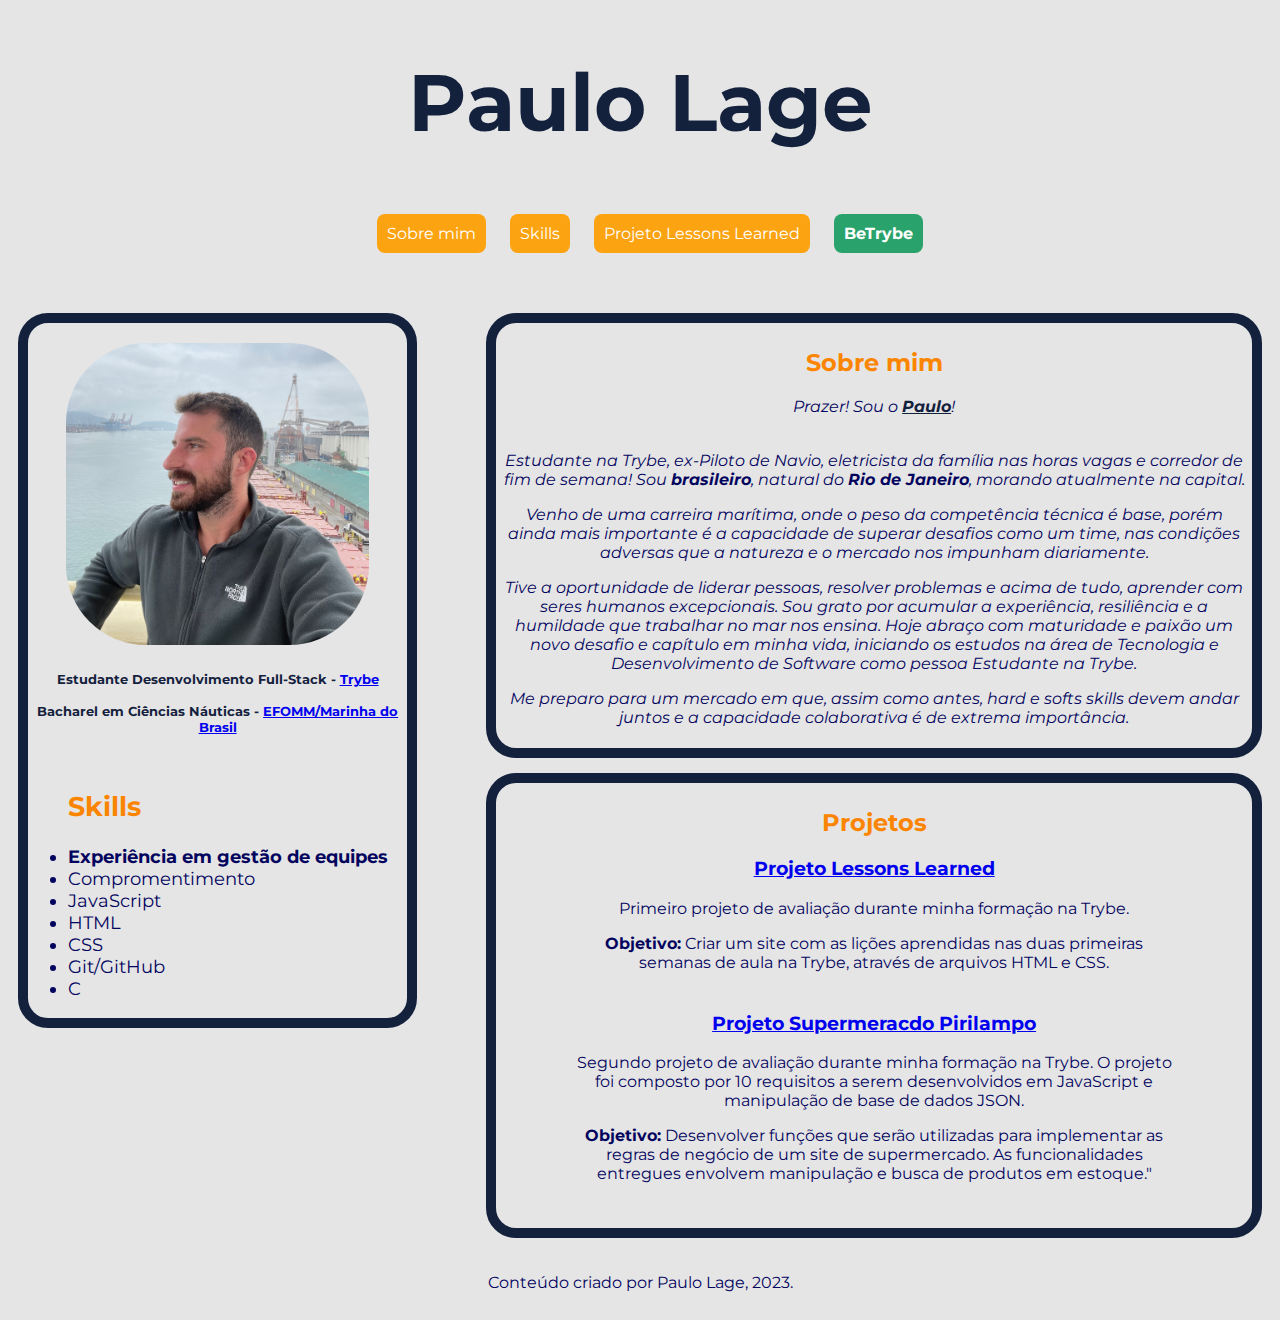
<file: index.html>
<!DOCTYPE html>
<html lang="pt-br">
    <head>
        <meta charset="UTF-8">
        <meta http-equiv="X-UA-Compatible" content="IE=edge">
        <meta name="viewport" content="width=device-width, initial-scale=1.0">
        <title>Paulo Lage</title>
        <link rel="stylesheet" href="style.css">
    </head>
    <body>
        <header>
            <h1>Paulo Lage</h1>
        </header>
        <nav class="navigationBar">
            <ul>
                <li><a href="#about">Sobre mim</a></li>    
                <li><a href="#skills">Skills</a></li>
                <li><a href="https://paulolage88.github.io/projeto-lessons-learned/">Projeto Lessons Learned</a></li>
                <li><a class="linkTrybe" href="https://blog.betrybe.com/" target="_blank"><b>BeTrybe</b></a></li>
            </ul>
        </nav>
        <aside>
            <img class="testimonialPhoto"src="./images/foto.jpeg" width="60%" alt="este sou eu">
            <h5>Estudante Desenvolvimento Full-Stack - <a class="link" href="https://www.betrybe.com/" target="_blank">Trybe</a><br><br>Bacharel em Ciências Náuticas - <a class="link" href="https://www.marinha.mil.br/ciaga/aefomm" target="_blank">EFOMM/Marinha do Brasil</a></h4>
            <ul class="skillsList">
                <h2 id="skills"><br>Skills</h2>
                <li><strong>Experiência em gestão de equipes</strong></li>
                <li>Compromentimento</li>
                <li>JavaScript</li>
                <li>HTML</li>
                <li>CSS</li>
                <li>Git/GitHub</li>
                <li>C</li>
            </ul>
        </aside>
        <section class="containerRigth">
            <h2>Sobre mim</h2>
            <p><i>Prazer! Sou o <a id="paulo" href="https://www.linkedin.com/in/paulolagedev" target="_blank">Paulo</a>! 
            <br><br></p>
            <p>Estudante na Trybe, ex-Piloto de Navio, eletricista da família nas horas vagas e corredor de fim de semana!
            Sou <strong>brasileiro</strong>, natural do <strong>Rio de Janeiro</strong>, morando atualmente na capital.</p>
            <p>Venho de uma carreira marítima, onde o peso da competência técnica é base, porém ainda mais importante é a capacidade de superar desafios como um time, nas condições adversas que a natureza e o mercado nos impunham diariamente.</p>
            <p>Tive a oportunidade de liderar pessoas, resolver problemas e acima de tudo, aprender com seres humanos excepcionais. Sou grato por acumular a experiência, resiliência e a humildade que trabalhar no mar nos ensina.
            Hoje abraço com maturidade e paixão um novo desafio e capítulo em minha vida, iniciando os estudos na área de Tecnologia e Desenvolvimento de Software como pessoa Estudante na Trybe.</p>
            <p> Me preparo para um mercado em que, assim como antes, hard e softs skills devem andar juntos e a capacidade colaborativa é de extrema importância.</i></p>
            </section>
        <section class="containerRigth">
            <h2>Projetos</h2>
            <article>
                <h3><a href="https://paulolage88.github.io/projeto-lessons-learned/"> Projeto Lessons Learned</a></h5>
                <p>Primeiro projeto de avaliação durante minha formação na Trybe.</p><p><b>Objetivo:</b> Criar um site com as lições aprendidas nas duas primeiras semanas de aula na Trybe, através de arquivos HTML e CSS.</p>
            </article>
            <article>
                <h3><a href="https://github.com/pauloLage88/projeto-supermercado-pirilampo/tree/main">Projeto Supermeracdo Pirilampo</a></h3>
                <p>Segundo projeto de avaliação durante minha formação na Trybe. O projeto foi composto por 10 requisitos a serem desenvolvidos em JavaScript e manipulação de base de dados JSON.</p>
                <p><b>Objetivo:</b> Desenvolver funções que serão utilizadas para implementar as regras de negócio de um site de supermercado. As funcionalidades entregues envolvem manipulação e busca de produtos em estoque."</p>
            </article>
        </section>
        <footer>
            Conteúdo criado por Paulo Lage, 2023.
        </footer>
    </body>
</html>
</file>
<file: style.css>
@import url('https://fonts.googleapis.com/css2?family=Kanit:ital,wght@0,100;0,200;0,300;0,400;0,500;0,600;0,700;1,100;1,200;1,300;1,400;1,500;1,600;1,700&family=Montserrat:ital,wght@0,300;0,600;0,700;0,900;1,100;1,300;1,600;1,700;1,900&display=swap');
body {
    background-color:#e5e5e5;
    color: #03045e;
    font-family: 'Montserrat', sans-serif;
}

header {
    text-align: center;
    font-size: 40px;
    color: #14213d;
    font-family: 'Montserrat', sans-serif;
}

h2 {
    color: #fb8500;
}

h5 {
    color: #14213d;
}

nav {
    text-align: center;
    margin-bottom: 60px;
}

.navigationBar ul li {
    list-style: none;
    display: inline;
}

nav ul li a {
    display: inline-block;
    color: white;
    text-decoration: none;
    background-color: #fca311;
    padding: 10px;
    border-radius: 8px;
    margin-right: 20px;
    margin-top: 10px;
}

aside {
    border: 10px solid #14213d;
    border-radius: 30px;
    margin-bottom: 30px;
    margin-left: 10px;
    width: 30%;
    text-align: center;
    float: left;
    min-width: 300px;
}

article {
    text-align: center;
    width: 80%;
    margin: auto;
    margin-bottom: 40px;
}

#paulo {
    color: #14213d;
    font-weight: bold;
}

.containerRigth {
    width: 59%;
    text-align: center;
    float: right;
    border: 10px solid #14213d;
    border-radius: 30px;
    margin-right: 10px;
    margin-bottom: 15px;
    padding: 5px;
}

.skillsList {
    font-size: 18px;
    text-align: left;
}

.linkTrybe {
    color: white;
    background-color: #29a36b;
    text-decoration: none;
}
.testimonialPhoto {
    width: 80%;
    border-radius: 80px;
    margin-top: 20px;
    background-color: #fca311;
}

footer {
    clear: both;
    padding: 20px;
    text-align: center;
}
</file>
